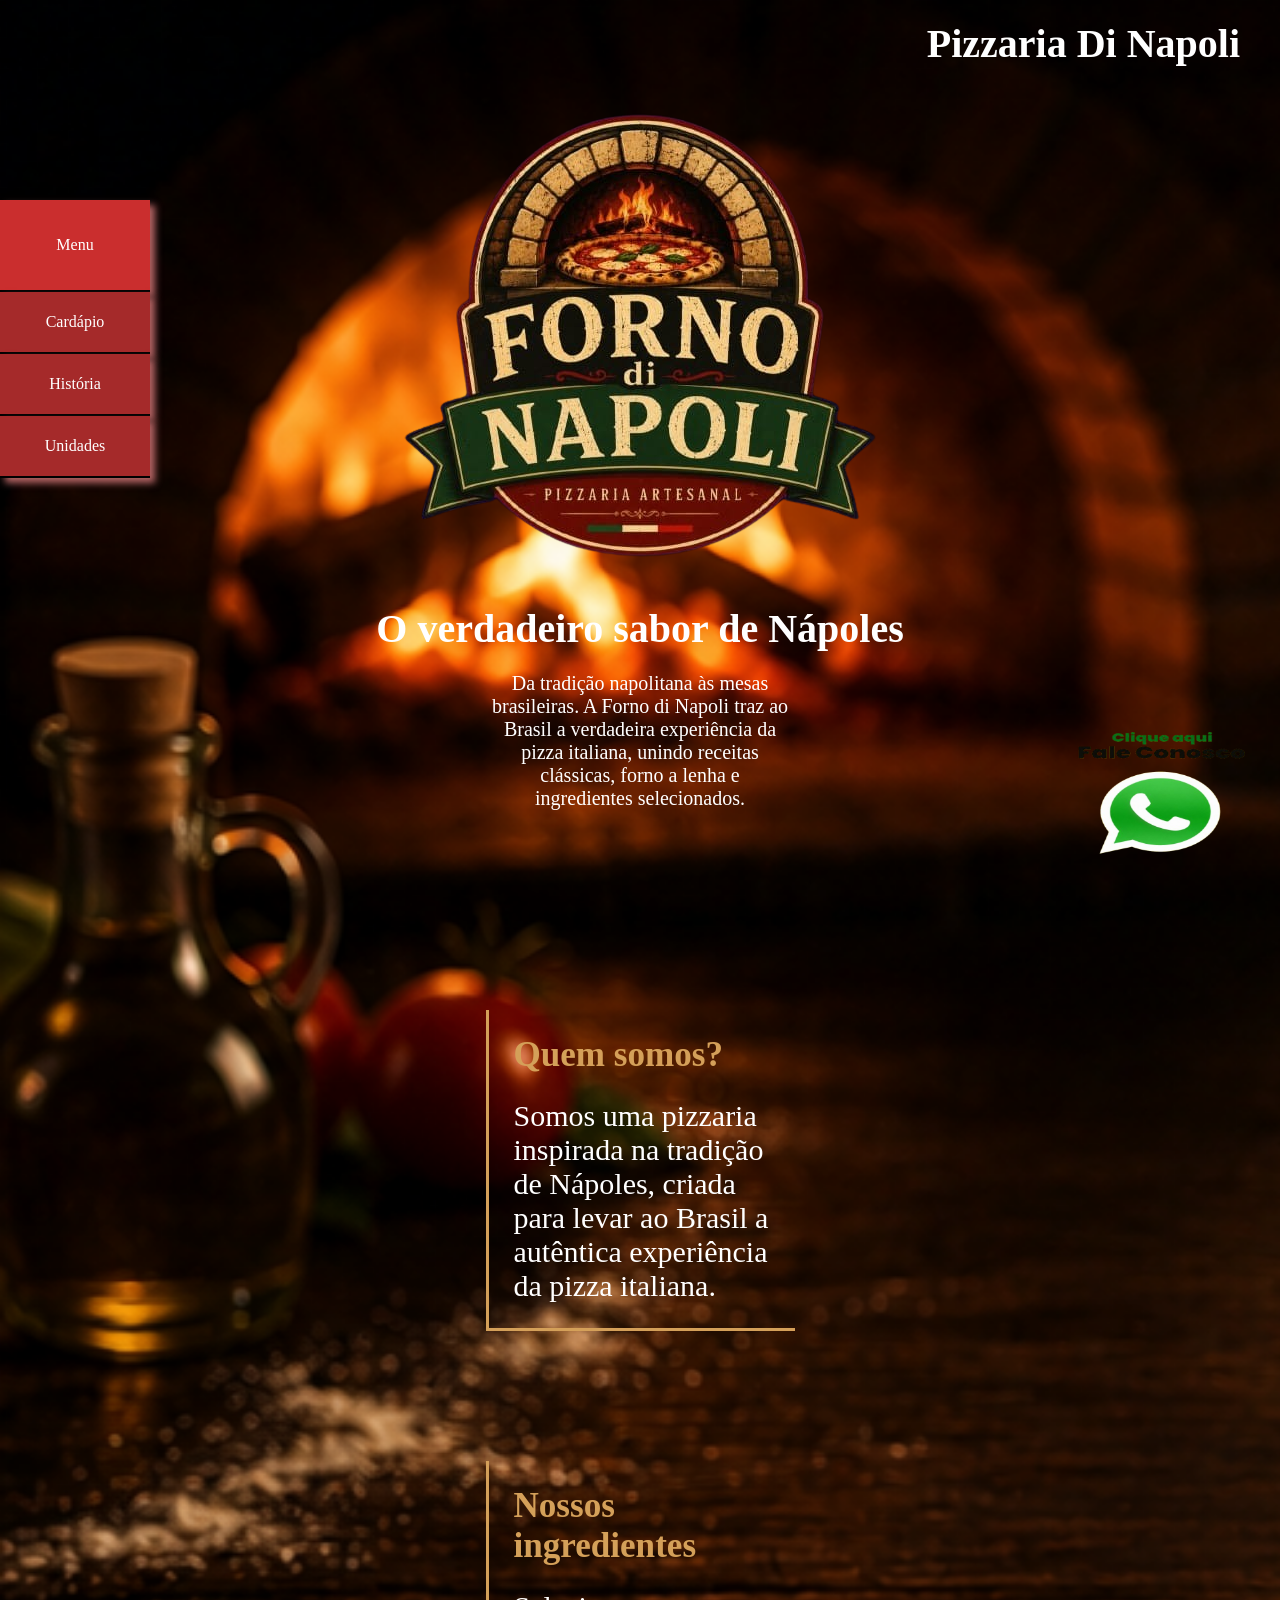
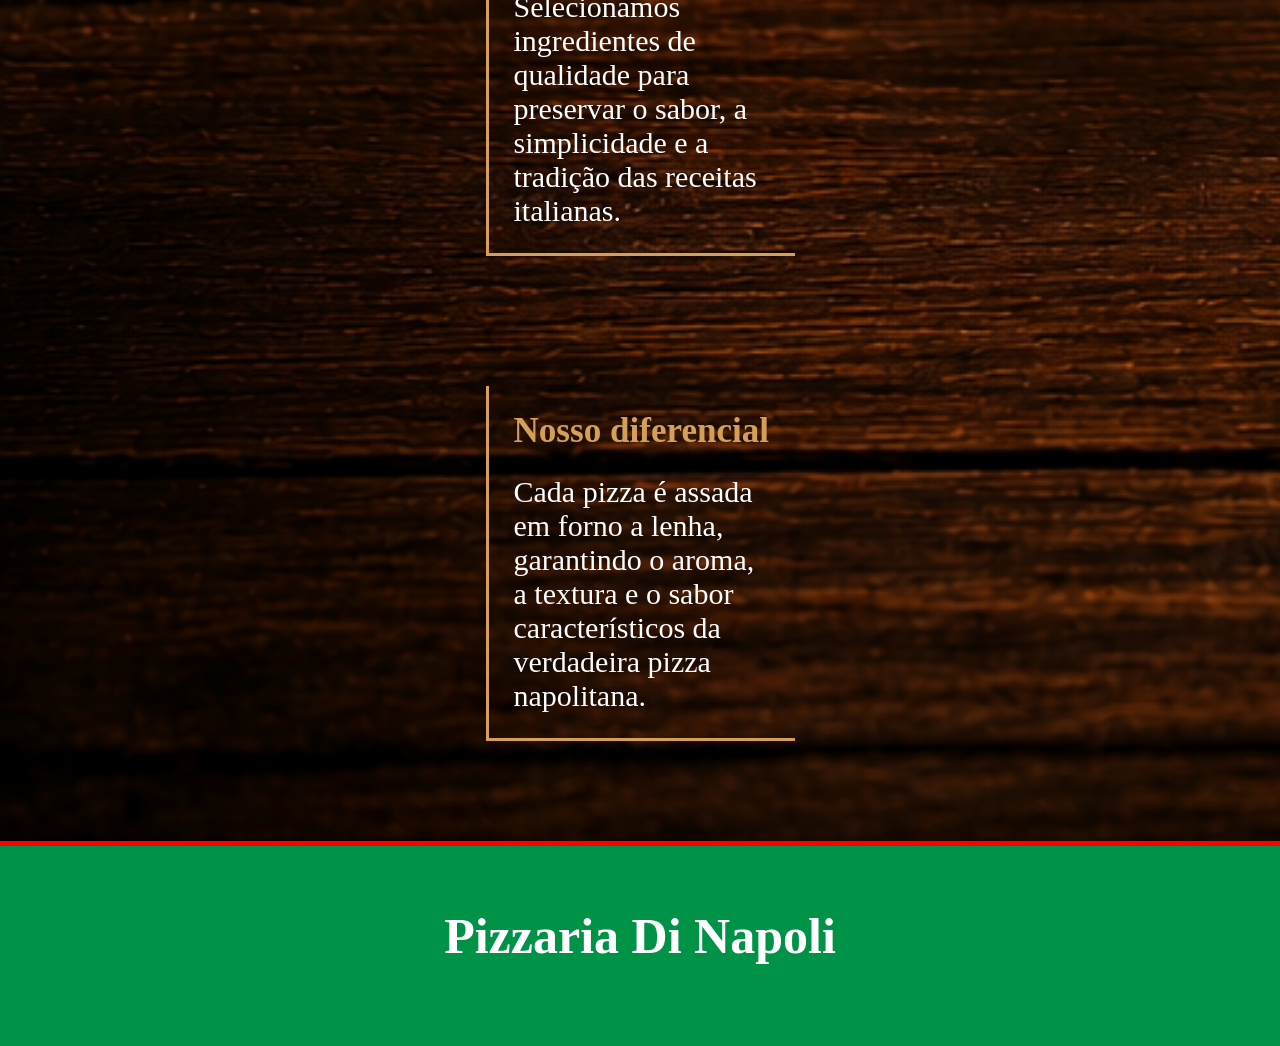
<file: paginas/index.html>
<!DOCTYPE html>
<html lang="pt-br">

<head>
    <meta charset="UTF-8">
    <meta name="viewport" content="width=device-width, initial-scale=1.0">
    <title>Pizzaria Di Napoli</title>
    <link rel="stylesheet" href="index.css">
    <link rel="stylesheet" href="historia.html">
    <link rel="icon" href="../imagens/logo.png">
</head>



<body>
    <nav class="menu">
        <div id="menu" class="botao-menu">Menu</div>
        <div id="cardapio" class="botao-menu"><a href="cardapio.html">Cardápio</a></div>
        <div id="historia" class="botao-menu"><a href="historia.html">História</a></div>
        <div id="unidades" class="botao-menu"><a href="unidades.html">Unidades</a></div>
    </nav>
    <main>
        <h1>Pizzaria Di Napoli</h1>
        <section class="centro">
            <img src="../imagens/logo.png" alt="">
            <br>
            <h2>O verdadeiro sabor de Nápoles</h2>
            <p id="p">Da tradição napolitana às mesas brasileiras. A Forno di Napoli traz ao Brasil a verdadeira
                experiência da pizza italiana, unindo receitas clássicas, forno a lenha e ingredientes selecionados.</p>
        </section>
        <div id="topicos">
            <section class="tp1">
                <h3>Quem somos?</h3>
                <br>
                Somos uma pizzaria inspirada na tradição de Nápoles, criada para levar ao Brasil a autêntica experiência
                da pizza italiana.
            </section>
            <section class="tp2">
                <h3>Nossos ingredientes</h3>
                <br>
                Selecionamos ingredientes de qualidade para preservar o sabor, a simplicidade e a tradição das receitas
                italianas.
            </section>
            <section class="tp3">
                <h3>Nosso diferencial</h3>
                <br>
                Cada pizza é assada em forno a lenha, garantindo o aroma, a textura e o sabor característicos da
                verdadeira pizza napolitana.
            </section>
        </div>
    </main>
    <div class="whats">
            <a href="https://wa.me" target="_blank"><img src="../imagens/whats.png"
                    alt="botão para entrar em contato pelo WhatsApp"></a>
        </div>
    <footer class="final">
        <h2>Pizzaria Di Napoli</h2>
    </footer>
</body>

</html>
</file>
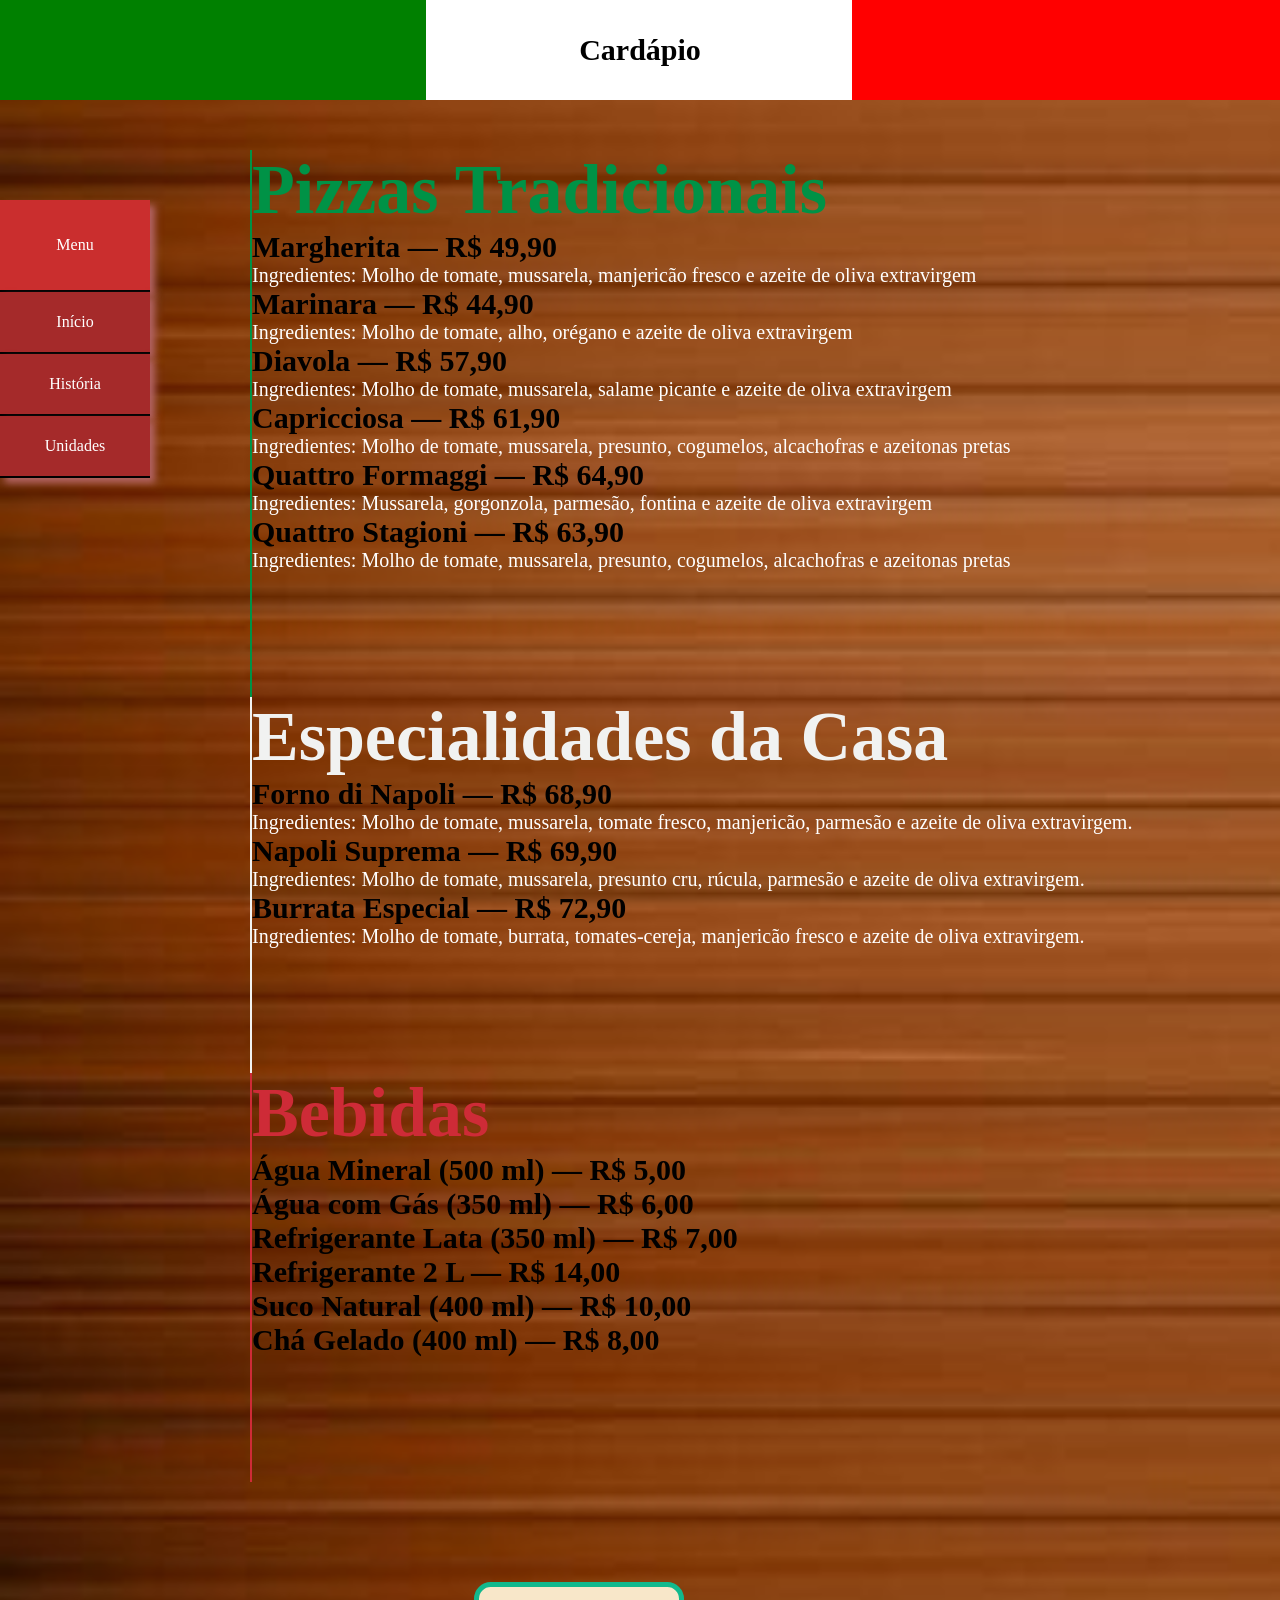
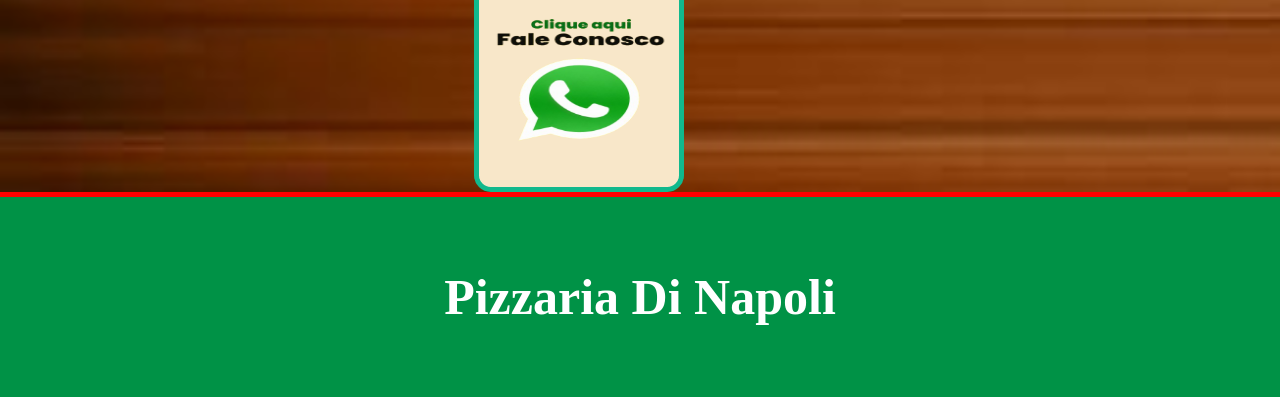
<file: paginas/cardapio.html>
<!DOCTYPE html>
<html lang="pt-br">

<head>
    <meta charset="UTF-8">
    <meta name="viewport" content="width=device-width, initial-scale=1.0">
    <title>Cardápio Pizzaria Di Napoli</title>
    <link rel="stylesheet" href="cardapio.css">
    <link rel="stylesheet" href="historia.html">
    <link rel="icon" href="../imagens/logo.png">
</head>

<body>
    <header class="topo">Cardápio</header>
    <div class="fundo">
        <nav class="menu">
            <div id="menu" class="botao-menu">Menu</div>
            <div id="inicio" class="botao-menu"><a href="index.html">Início</a></div>
            <div id="historia" class="botao-menu"><a href="historia.html">História</a></div>
            <div id="unidades" class="botao-menu"><a href="unidades.html">Unidades</a></div>
        </nav>
        <div class="pai">
            <article class="tradicionais">
                <h2>Pizzas Tradicionais</h2>
                <h3>Margherita — R$ 49,90</h3>
                <p>Ingredientes: Molho de tomate, mussarela, manjericão fresco e azeite de oliva extravirgem</p>
                <h3>Marinara — R$ 44,90</h3>
                <p>Ingredientes: Molho de tomate, alho, orégano e azeite de oliva extravirgem</p>
                <h3>Diavola — R$ 57,90</h3>
                <p>Ingredientes: Molho de tomate, mussarela, salame picante e azeite de oliva extravirgem</p>
                <h3>Capricciosa — R$ 61,90</h3>
                <p>Ingredientes: Molho de tomate, mussarela, presunto, cogumelos, alcachofras e azeitonas pretas</p>
                <h3>Quattro Formaggi — R$ 64,90</h3>
                <p>Ingredientes: Mussarela, gorgonzola, parmesão, fontina e azeite de oliva extravirgem</p>
                <h3>Quattro Stagioni — R$ 63,90</h3>
                <p>Ingredientes: Molho de tomate, mussarela, presunto, cogumelos, alcachofras e azeitonas pretas</p>
            </article>
            <article class="caseiras">
                <h2>Especialidades da Casa</h2>
                <h3>Forno di Napoli — R$ 68,90</h3>
                <p>Ingredientes: Molho de tomate, mussarela, tomate fresco, manjericão, parmesão e azeite de oliva
                    extravirgem.</p>
                <h3>Napoli Suprema — R$ 69,90</h3>
                <p>Ingredientes: Molho de tomate, mussarela, presunto cru, rúcula, parmesão e azeite de oliva
                    extravirgem.</p>
                <h3>Burrata Especial — R$ 72,90</h3>
                <p>Ingredientes: Molho de tomate, burrata, tomates-cereja, manjericão fresco e azeite de oliva
                    extravirgem.</p>
            </article>
            <article class="bebidas">
                <h2>Bebidas</h2>
                <h3>Água Mineral (500 ml) — R$ 5,00</h3>
                <h3>Água com Gás (350 ml) — R$ 6,00</h3>
                <h3>Refrigerante Lata (350 ml) — R$ 7,00</h3>
                <h3>Refrigerante 2 L — R$ 14,00</h3>
                <h3>Suco Natural (400 ml) — R$ 10,00</h3>
                <h3>Chá Gelado (400 ml) — R$ 8,00</h3>
            </article>
        </div>
        <div class="whats">
            <a href="https://wa.me" target="_blank"><img src="../imagens/whats.png"
                    alt="botão para entrar em contato pelo WhatsApp"></a>
        </div>
    </div>
    <footer class="final">
        <h2>Pizzaria Di Napoli</h2>
    </footer>
</body>
</html>
</file>
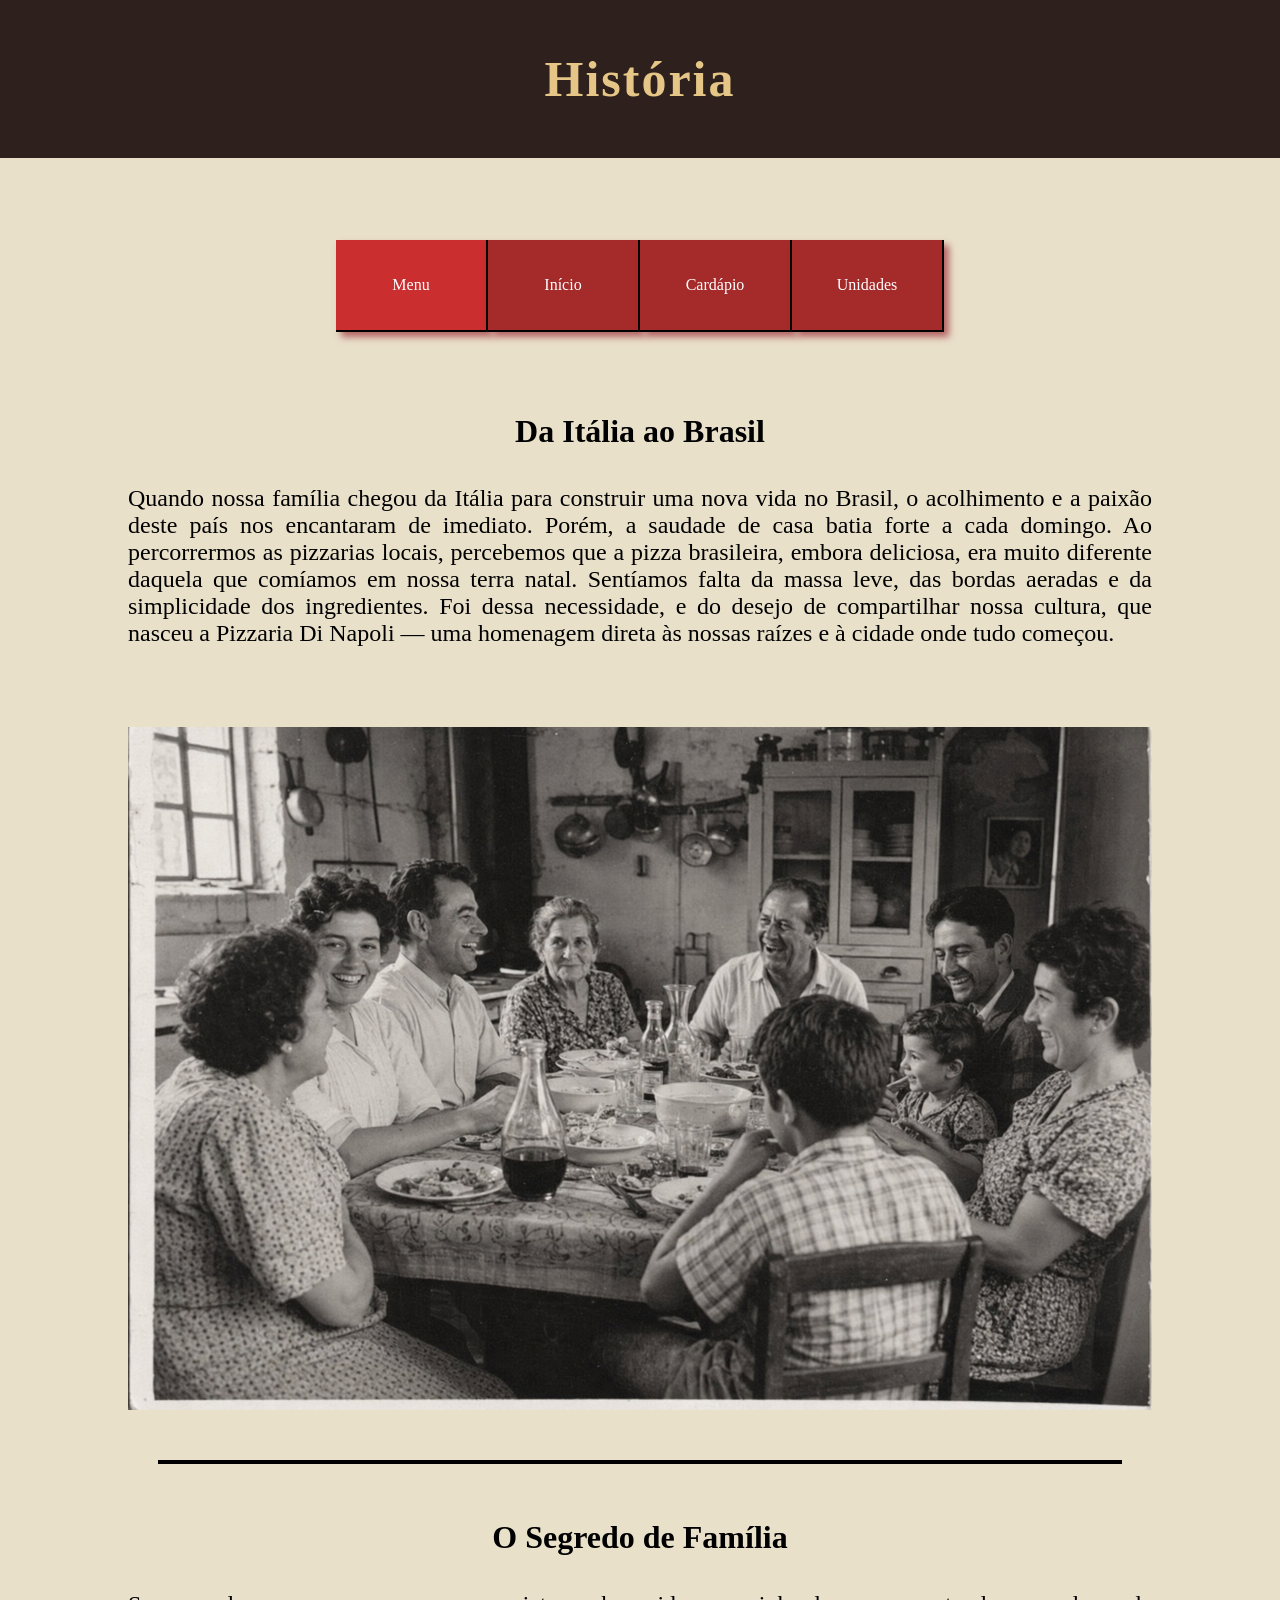
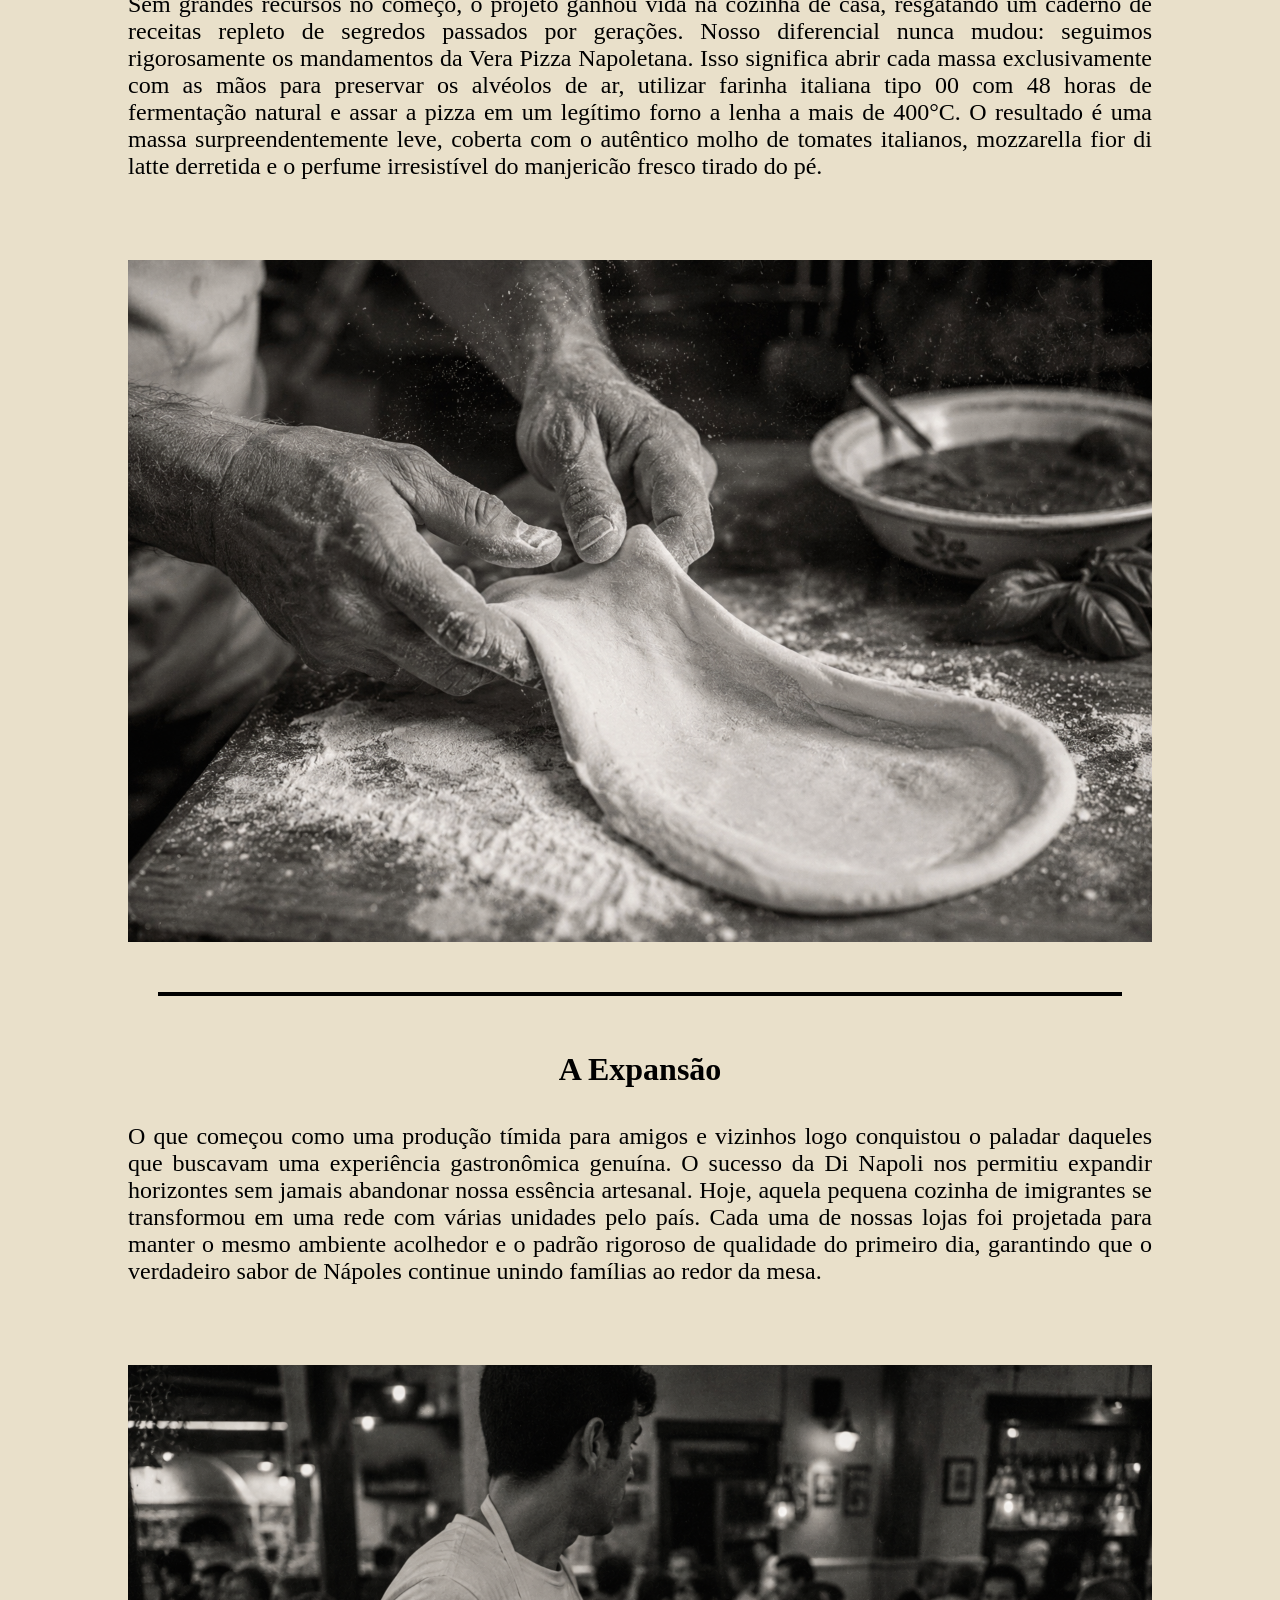
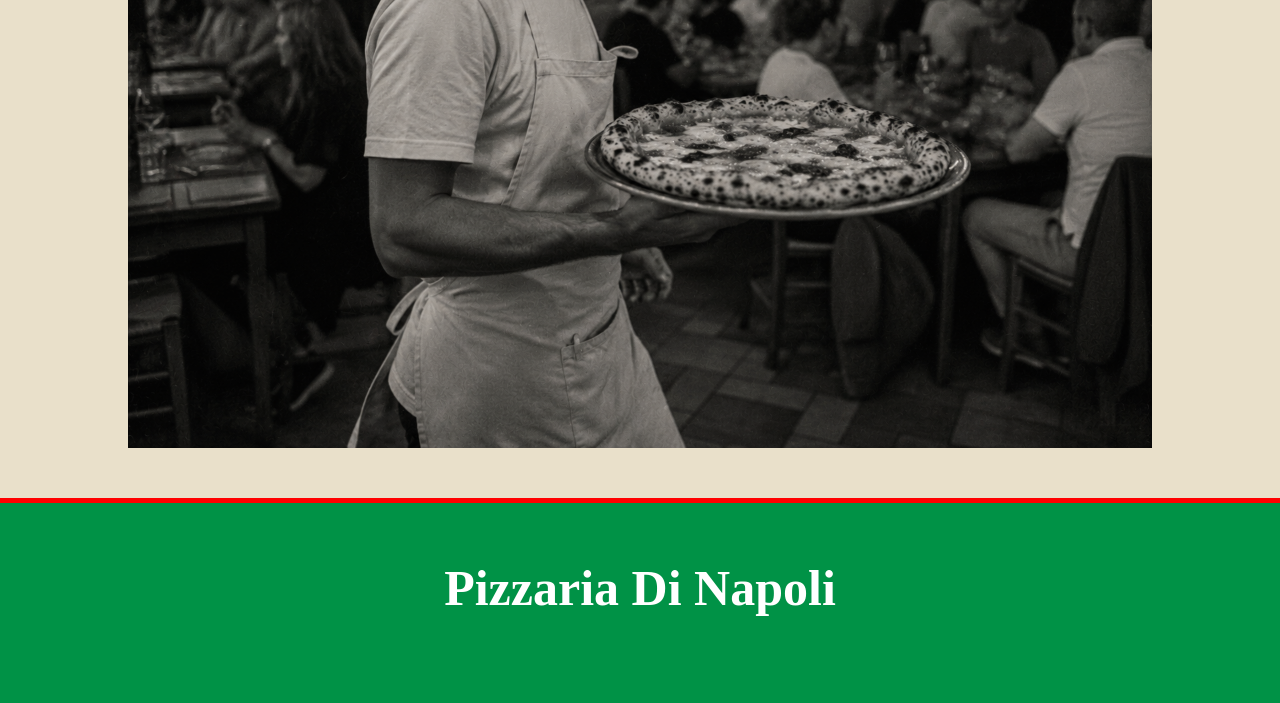
<file: paginas/historia.html>
<!DOCTYPE html>
<html lang="pt-br">

<head>
    <meta charset="UTF-8">
    <meta name="viewport" content="width=device-width, initial-scale=1.0">
    <title>História Pizzaria Di Napoli</title>
    <link rel="icon" href="../imagens/logo.png">
    <link rel="stylesheet" href="historia.css">
</head>

<body>
    <h1>História</h1>
    <nav class="menu">
        <div id="menu" class="botao-menu">Menu</div>
        <div id="inicio" class="botao-menu"><a href="index.html">Início</a></div>
        <div id="cardapio" class="botao-menu"><a href="cardapio.html">Cardápio</a></div>
        <div id="unidades" class="botao-menu"><a href="unidades.html">Unidades</a></div>
    </nav>
    <main>
        <section>
            <div id="texto1" class="texto">
                <h2>Da Itália ao Brasil</h2>
                <p>Quando nossa família chegou da Itália para construir uma nova vida no Brasil, o acolhimento e a
                    paixão deste país nos encantaram de imediato. Porém, a saudade de casa batia forte a cada domingo.
                    Ao percorrermos as pizzarias locais, percebemos que a pizza brasileira, embora deliciosa, era muito
                    diferente daquela que comíamos em nossa terra natal. Sentíamos falta da massa leve, das bordas
                    aeradas e da simplicidade dos ingredientes. Foi dessa necessidade, e do desejo de compartilhar nossa
                    cultura, que nasceu a Pizzaria Di Napoli — uma homenagem direta às nossas raízes e à cidade onde
                    tudo começou.</p>
            </div>
                <img src="../imagens/img1-historia.png" alt="">
        </section>
        <div class="linha"></div>
        <section>
            <div class="texto">
                <h2>O Segredo de Família</h2>
                <p>Sem grandes recursos no começo, o projeto ganhou vida na cozinha de casa, resgatando um caderno de
                    receitas repleto de segredos passados por gerações. Nosso diferencial nunca mudou: seguimos
                    rigorosamente os mandamentos da Vera Pizza Napoletana. Isso significa abrir cada massa
                    exclusivamente com as mãos para preservar os alvéolos de ar, utilizar farinha italiana tipo 00 com
                    48 horas de fermentação natural e assar a pizza em um legítimo forno a lenha a mais de 400°C. O
                    resultado é uma massa surpreendentemente leve, coberta com o autêntico molho de tomates italianos,
                    mozzarella fior di latte derretida e o perfume irresistível do manjericão fresco tirado do pé.</p>
            </div>
                <img src="../imagens/img2-historia.png" alt="">
        </section>
        <div class="linha"></div>
        <section>
            <div class="texto">
                <h2>A Expansão</h2>
                <p>O que começou como uma produção tímida para amigos e vizinhos logo conquistou o paladar daqueles que
                buscavam uma experiência gastronômica genuína. O sucesso da Di Napoli nos permitiu expandir horizontes
                sem jamais abandonar nossa essência artesanal. Hoje, aquela pequena cozinha de imigrantes se transformou
                em uma rede com várias unidades pelo país. Cada uma de nossas lojas foi projetada para manter o mesmo
                ambiente acolhedor e o padrão rigoroso de qualidade do primeiro dia, garantindo que o verdadeiro sabor
                de Nápoles continue unindo famílias ao redor da mesa.</p>
            </div>
            <img src="../imagens/img3-historia.png" alt="">
        </section>
    </main>
    <footer class="final">
        <h2>Pizzaria Di Napoli</h2>
    </footer>
</body>

</html>
</file>
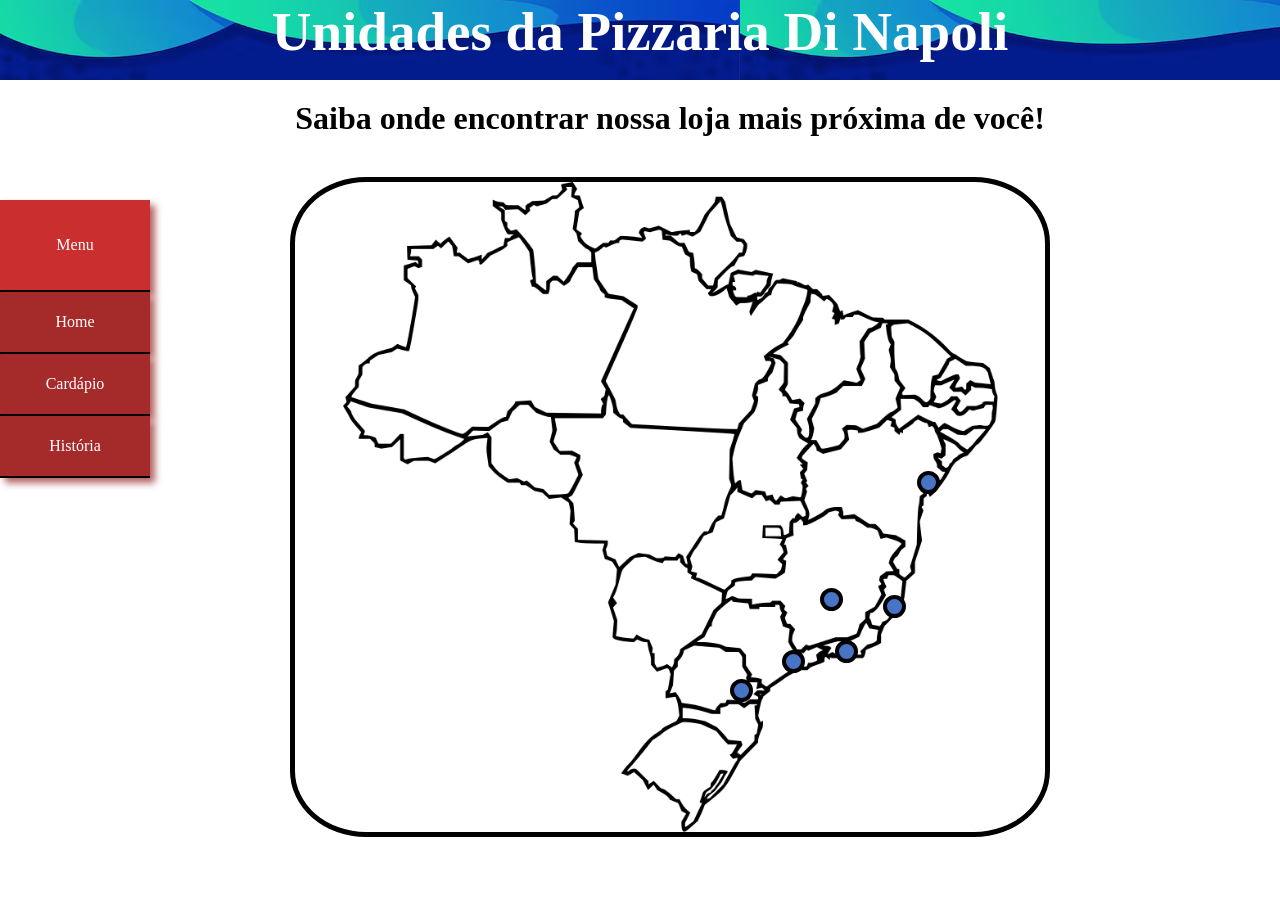
<file: paginas/unidades.html>
<!DOCTYPE html>
<html lang="pt-br">
<head>
    <meta charset="UTF-8">
    <meta name="viewport" content="width=device-width, initial-scale=1.0">
    <title>Unidades Pizzaria Di Napoli</title>
    <link rel="stylesheet" href="unidades.css">
</head>
<body>
    <nav class="menu">
        <div id="menu" class="botao-menu">Menu</div>
        <div id="inicio" class="botao-menu"><a href="index.html">Home</a></div>
        <div id="cardapio" class="botao-menu"><a href="cardapio.html">Cardápio</a></div>
        <div id="historia" class="botao-menu"><a href="historia.html">História</a></div>
    </nav>
    <h1>Unidades da Pizzaria Di Napoli</h1>
    <h2>Saiba onde encontrar nossa loja mais próxima de você!</h2>
    <div class="mapa">
        <div class="botao-sp"></div>
        <div class="nome-sp">São Paulo</div>

        <div class="botao-rj"></div>
        <div class="nome-rj">Rio de Janeiro</div>

        <div class="botao-bh"></div>
        <div class="nome-bh">Belo Horizonte</div>

        <div class="botao-vt"></div>
        <div class="nome-vt">Vitória</div>

        <div class="botao-sv"></div>
        <div class="nome-sv">Salvador</div>

        <div class="botao-cu"></div>
        <div class="nome-cu">Curitiba</div>
    </div>
</body>
</html>
</file>
<file: paginas/index.css>
* {
    margin: 0;
}

body {
    background-image: url(../imagens/fundo.png);
    background-repeat: no-repeat;
    background-size: cover;
}

/*Títulos*/
h1 {
    color: white;
    text-align: right;
    padding: 20px;
    font-size: 40px;
    padding-right: 40px;
}

h2 {
    font-size: 40px;
    margin-bottom: 20px;
}

h3 {
    margin-bottom: -10px;
    color: rgb(212, 160, 89);
}

/*Fim dos títulos*/

/*Itens como logo, p, ...*/
.centro {
    display: flex;
    justify-content: center;
    align-items: center;
    color: white;
    flex-direction: column;
}

#p {
    max-width: 300px;
    font-size: 20px;
    text-align: center;
}

/*Fim do centro*/

/*Menu*/
.menu {
    position: fixed;
    top: 200px;
    left: 0;
    display: flex;
    flex-direction: column;
}

.botao-menu {
    background-color: brown;
    color: white;
    height: 60px;
    width: 150px;
    display: flex;
    justify-content: center;
    align-items: center;
    box-shadow: rgb(179, 99, 99) 5px 5px 7px;
    border-bottom: solid black 2px;
    transition: all 0.3s ease;
}

.botao-menu a {
    /*Links do menu*/
    text-decoration: none;
    color: white;
    width: 100%;
    height: 100%;
    display: flex;
    justify-content: center;
    align-items: center;
}


.botao-menu:not(#menu):hover {
    border: solid black 2px;
    border-radius: 10%;
    height: 200px;
}

#cardapio:hover {
    background-image: url(../imagens/cardapio.jpg);
    background-repeat: no-repeat;
    background-size: cover;
    background-position: center;

}

#cardapio:hover a {
    color: transparent;
}

#historia:hover {
    background-image: url(../imagens/historia.png);
    background-repeat: no-repeat;
    background-size: cover;
    background-position: center;
}

#historia:hover a {
    color: transparent;
}

#unidades:hover {
    background-image: url(../imagens/unidades.jpg);
    background-repeat: no-repeat;
    background-size: auto 230px;
    background-position: center;
}

#unidades:hover a {
    color: transparent;
}

#menu {
    background-color: rgb(202, 46, 46);
    height: 90px;
}

/*Fim do menu*/

/*3 tópicos*/
#topicos {
    color: white;
    display: flex;
    margin-top: 200px;
    justify-content: center;
    gap: 30px;
}

.tp1,
.tp2,
.tp3 {
    width: 20%;
    height: auto;
    font-size: 30px;
    text-align: left;
    padding: 25px;
    margin-bottom: 100px;
}

.tp1,
.tp2 {
    border-right: 3px solid rgb(212, 160, 89);
}

/*Fim dos 3 tópicos*/

/*Footer*/
.whats {
    height: 200px;
    width: 200px;
    position: fixed;
    right: 20px;
    bottom: 0px;
}

.whats img {
    height: 100%;
    width: 100%;
}

.final {
    border-top: solid 5px red;
    height: 200px;
    width: 100%;
    background-color: rgb(0, 146, 70);
    display: flex;
    justify-content: center;
    align-items: center;
    color: white;
}

.final h2 {
    font-size: 50px;
}

/*responsividades*/
@media (max-width: 1325px) {
    #topicos{
        flex-direction: column;
        align-items: center;
    }
    .tp1, .tp2, .tp3{
        border-left: 3px solid rgb(212, 160, 89);
        border-bottom: 3px solid rgb(212, 160, 89);
        border-right: none;
    }
}


@media (max-width: 800px) {
    .menu{
        position: absolute;
        top: 0%;
    }
    .tp1, .tp2, .tp3{
        width: 40%;
    }
    .tp3{
        margin-bottom: 100px;
    }
    .whats{
        position: static;
        background-color: #f8e7c9;
        border: 5px solid #11b98d;
        border-radius: 8%;
        margin-bottom: 100px;
        margin-left: 37%;
    }
    
}
</file>
<file: paginas/cardapio.css>
*{
    margin: 0;
}

/*header*/
.topo{
    background: linear-gradient(to right, 
        green 0%, green 33.3%, 
        white 33.3%, white 66.6%, 
        red 66.6%, red 100%
    );
    height: 100px;
    width: 100%;
    position: fixed;
    display: flex;
    align-items: center;
    justify-content: center;
    font-size: 30px;
    font-weight: bold
}

/*Background*/
.fundo{
    background-image: url(../imagens/fundo-cardapio.jpeg);
    background-size: cover;
    background-repeat: no-repeat;
}

/*menu*/
.menu{
    position: fixed;
    top: 200px;
    left: 0;
}
.botao-menu {
    background-color: brown;
    color: white;
    height: 60px;
    width: 150px;
    display: flex;
    justify-content: center;
    align-items: center;
    box-shadow: rgb(179, 99, 99)  5px 5px 7px;
    border-bottom: solid black 2px;
    transition: all 0.3s ease;
}
.botao-menu a{
    width: 100%;
    height: 100%;
    display: flex;
    justify-content: center;
    align-items: center;
}
a{
    text-decoration: none;
    color: white;
}
.botao-menu:not(#menu):hover{
    border: solid black 2px;
    border-radius: 10%;
    height: 200px;
}
#menu{
    background-color: rgb(202, 46, 46);
    height: 90px;
}
#inicio:hover{
    background-image: url(../imagens/home.png);
    background-repeat: no-repeat;
    background-size: cover;
    background-position: center;
}
#inicio:hover a{
    color: transparent;
}
#historia:hover{
    background-image: url(../imagens/historia.png);
    background-repeat: no-repeat;
    background-size: cover;
    background-position: center;
}
#historia:hover a{
    color: transparent;
}
#unidades:hover{
    background-image: url(../imagens/unidades.jpg);
    background-repeat: no-repeat;
    background-size: auto 230px;
    background-position: center;
}
#unidades:hover a{
    color: transparent;
}

/*container opcôes do cardápio (pizza tradicionais, da casa e bebidas*/
.pai{
    display: flex;
    flex-direction: column;
    margin-left: 250px;
    padding-top: 150px;
}
.tradicionais{
    color: white;
    padding-bottom: 125px;
    border-left: 2px solid rgb(0, 146, 70);
}
.caseiras{
    color: white;
    padding-bottom: 125px;
    border-left: 2px solid rgb(241, 242, 241);
}
.bebidas{
    color: white;
    padding-bottom: 125px;
    border-left: 2px solid rgb(206, 43, 55);
}
.tradicionais h2{
    color: rgb(0, 146, 70);
}
.caseiras h2{
    color: rgb(241, 242, 241);
}
.bebidas h2{
    color: rgb(206, 43, 55);
}

/*h2 e h3*/
h2{
    font-size: 70px;
    color: rgb(212, 160, 89);
}
h3{
    font-size: 30px;
    color: black;
}
p{
    font-size: 20px;
}

/*Footer*/

.whats {
    height: 200px;
    width: 200px;
    position: fixed;
    right: 20px;
    bottom: 0px;
}

.whats img {
    height: 100%;
    width: 100%;
}
.final{
    border-top: solid 5px red;
    height: 200px;
    width: 100%;
    background-color: rgb(0, 146, 70);
    display: flex;
    justify-content: center;
    align-items: center;
}
.final h2{
    color: white;
    font-size: 50px;
}

/*responsividade:
*/
@media (max-width: 1325px){
    .whats{
        position: static;
        background-color: #f8e7c9;
        border: 5px solid #11b98d;
        border-radius: 8%;
        margin-left: 37%;
        margin-top: 100px;
    }
}

@media (max-width: 700px){
    .topo{
        position: static;
    }
    .menu{
        position: absolute;
        top: 100px;
    }
    .pai{
        margin-left: 50px;
    }
    .tradicionais{
        margin-top: 200px;
    }
}
</file>
<file: paginas/historia.css>
* {
    margin: 0;
}

/* Menu */
.menu {
    position: fixed;
    top: 200px;
    left: 0;
}

.botao-menu {
    background-color: brown;
    color: white;
    height: 60px;
    width: 150px;
    display: flex;
    justify-content: center;
    align-items: center;
    box-shadow: rgb(179, 99, 99) 5px 5px 7px;
    border-bottom: solid black 2px;
    transition: all 0.3s ease;
}

.botao-menu a {
    width: 100%;
    height: 100%;
    display: flex;
    justify-content: center;
    align-items: center;
}

a {
    text-decoration: none;
    color: white;
}

.botao-menu:not(#menu):hover {
    border: solid black 2px;
    border-radius: 10%;
    height: 200px;
}

#inicio:hover {
    background-image: url(../imagens/home.png);
    background-repeat: no-repeat;
    background-size: cover;
    background-position: center;
}

#inicio:hover a {
    color: transparent;
}

#cardapio:hover {
    background-image: url(../imagens/cardapio.jpg);
    background-repeat: no-repeat;
    background-size: cover;
    background-position: center;
}

#cardapio:hover a {
    color: transparent;
}

#unidades:hover {
    background-image: url(../imagens/unidades.jpg);
    background-repeat: no-repeat;
    background-size: auto 230px;
    background-position: center;
}

#unidades:hover a {
    color: transparent;
}

#menu {
    background-color: rgb(202, 46, 46);
    height: 90px;
}

/* Fim do menu */

body {
    background-color: #e9e0ca;
}

h1 {
    text-align: center;
    padding: 50px 10px;
    background-color: #2e201c;
    color: #e6c687;
    font-size: 50px;
    letter-spacing: 2px;
}

section {
    padding-left: 80px;
    display: grid;
    grid-template-columns: 3fr 2fr;
    gap: 80px;
    margin-top: 50px;
    margin-bottom: 50px;
}

.texto {
    padding-left: 100px;
    text-align: justify;
}

h2 {
    font-size: 32px;
    padding: 5px;
    margin-bottom: 30px;
    text-align: center;
}

p {
    font-size: 24px;
}

img {
    width: 100%;
    height: auto;
}

.linha {
    border: 2px solid black;
    width: 75%;
    margin: auto;
}

/* Footer */

.final {
    border-top: solid 5px red;
    height: 200px;
    width: 100%;
    background-color: rgb(0, 146, 70);
    display: flex;
    justify-content: center;
    align-items: center;
    color: white;
}

.final h2 {
    font-size: 50px;
}

/* Responsividade*/
@media (max-width: 1325px) {
    .menu {
        margin-top: 100px;
        top: 140px;
        left: 50%;
        transform: translateX(-50%);
        position: absolute;
        display: flex;
    }

    .botao-menu {
        height: 90px;
        border-right: solid black 2px;
    }

    section {
        display: flex;
        flex-direction: column;
        padding-right: 10%;
        padding-left: 10%;
    }

    #texto1 {
        margin-top: 200px;
    }

    .texto {
        display: flex;
        flex-direction: column;
        justify-content: center;
        align-items: center;
        padding-left: 0;
    }
}
</file>
<file: paginas/unidades.css>
* {
    margin: 0;
}

.menu {
    position: fixed;
    top: 200px;
    left: 0;
    display: flex;
    flex-direction: column;
    z-index: 2;
}

.botao-menu {
    background-color: brown;
    color: white;
    height: 60px;
    width: 150px;
    display: flex;
    justify-content: center;
    align-items: center;
    box-shadow: rgb(179, 99, 99) 5px 5px 7px;
    border-bottom: solid black 2px;
    transition: all 0.3s ease;
}

.botao-menu a {
    /*Links do menu*/
    text-decoration: none;
    color: white;
    width: 100%;
    height: 100%;
    display: flex;
    justify-content: center;
    align-items: center;
}


.botao-menu:not(#menu):hover {
    border: solid black 2px;
    border-radius: 10%;
    height: 200px;
}

#inicio:hover {
    background-image: url(../imagens/home.png);
    background-repeat: no-repeat;
    background-size: auto 230px;
    background-position: center;
}

#inicio:hover a {
    color: transparent;
}

#cardapio:hover {
    background-image: url(../imagens/cardapio.jpg);
    background-repeat: no-repeat;
    background-size: cover;
    background-position: center;

}

#cardapio:hover a {
    color: transparent;
}

#historia:hover {
    background-image: url(../imagens/historia.png);
    background-repeat: no-repeat;
    background-size: cover;
    background-position: center;
}

#historia:hover a {
    color: transparent;
}


#menu {
    background-color: rgb(202, 46, 46);
    height: 90px;
}

/*Fim do Menu*/


body:not(.menu) {
    margin-left: 250px;
    display: flex;
    flex-direction: column;
    justify-content: center;
    align-items: center;
    margin-left: 0;
}

h1{
    background-image: url(../imagens/fundo-h1-unidades.avif);
    width: 100%;
    overflow: hidden;
    height: 80px;
    color: white;
    text-align: center;
    font-size: 55px;
    font-family: cursive;
}

h2{
    margin: 20px 0px 40px 60px;
    font-size: 32px;
    font-family: cursive;
}

/*Mapa*/
.mapa {
    width: 750px;
    height: 650px;
    border: 5px solid black;
    border-radius: 10%;
    background-image: url(../imagens/mapa-unidades.png);
    background-size: contain;
    background-repeat: no-repeat;
    background-position: center;
    position: relative;
    z-index: 1;
    margin-left: 60px;
}

/*CSS universal dos botões*/
.botao-sp, .botao-rj, .botao-bh, .botao-vt, .botao-sv, .botao-cu{
    height: 15px;
    width: 15px;
    border-radius: 50%;
    background-color: rgb(72, 116, 197);
    border: 4px solid black;
    position: absolute;
}

/*CSS universal dos nomes*/
.nome-sp, .nome-rj, .nome-bh, .nome-vt, .nome-sv, .nome-cu{
    position: absolute;
    font-size: 20px;
    font-weight: bold;
    color: white;
    background-color: rgba(0, 0, 1, 0.884);
    padding: 3px;
    display: none;
}

/*Botões*/
.botao-sp{
    bottom: 24.5%;
    right: 32%;
    transition: all 0.3s ease;
}

.botao-rj{
    bottom: 26%;
    right: 25%;
    transition: all 0.3s ease;
}

.botao-bh{
    bottom: 34%;
    right: 27%;
    transition: all 0.3s ease;
}

.botao-vt{
    bottom: 33%;
    right: 18.5%;
    transition: all 0.3s ease;
}

.botao-sv{
    bottom: 52%;
    right: 14%;
    transition: all 0.3s ease;
}

.botao-cu{
    bottom: 20%;
    right: 39%;
    transition: all 0.3s ease;
}

/*Hover nos botões*/
.botao-sp:hover{
    background-color: greenyellow;
    border: 5px solid black;
    width: 20px;
    height: 20px;
}

.botao-rj:hover{
    background-color: greenyellow;
    border: 5px solid black;
    width: 20px;
    height: 20px;
}

.botao-bh:hover{
    background-color: greenyellow;
    border: 5px solid black;
    width: 20px;
    height: 20px;
}

.botao-vt:hover{
    background-color: greenyellow;
    border: 5px solid black;
    width: 20px;
    height: 20px;
}

.botao-sv:hover{
    background-color: greenyellow;
    border: 5px solid black;
    width: 20px;
    height: 20px;
}

.botao-cu:hover{
    background-color: greenyellow;
    border: 5px solid black;
    width: 20px;
    height: 20px;
}

/*Nomes das cidades*/
.nome-sp{
    bottom: 29.5%;
    right: 29%;
}

.nome-rj{
    bottom: 31%;
    right: 20%;
}

.nome-bh{
    bottom: 39%;
    right: 22%;
}

.nome-vt{
    bottom: 38%;
    right: 17.5%;
}

.nome-sv{
    bottom: 57%;
    right: 12%;
}

.nome-cu{
    bottom: 25%;
    right: 37%;
}

/*Nomes quando hover nos botões*/
.botao-sp:hover + .nome-sp{
    display: inline;
}
.botao-rj:hover + .nome-rj{
    display: inline;
}
.botao-bh:hover + .nome-bh{
    display: inline;
}
.botao-vt:hover + .nome-vt{
    display: inline;
}
.botao-sv:hover + .nome-sv{
    display: inline;
}
.botao-cu:hover + .nome-cu{
    display: inline;
}


/*responsividade:
*/
@media (max-width: 1130px){
    h2{
        margin-bottom: 200px;
    }
    .menu{
        top: 200px;
        flex-direction: row;
        left: 50%;
        transform: translate(-50%);
        position: absolute;
    }
    .botao-menu, #menu{
        height: 80px;
        border-right: 2px solid black;

    }
    .mapa{
        height: 500px;
        width: 600px;
    }
}
</file>
